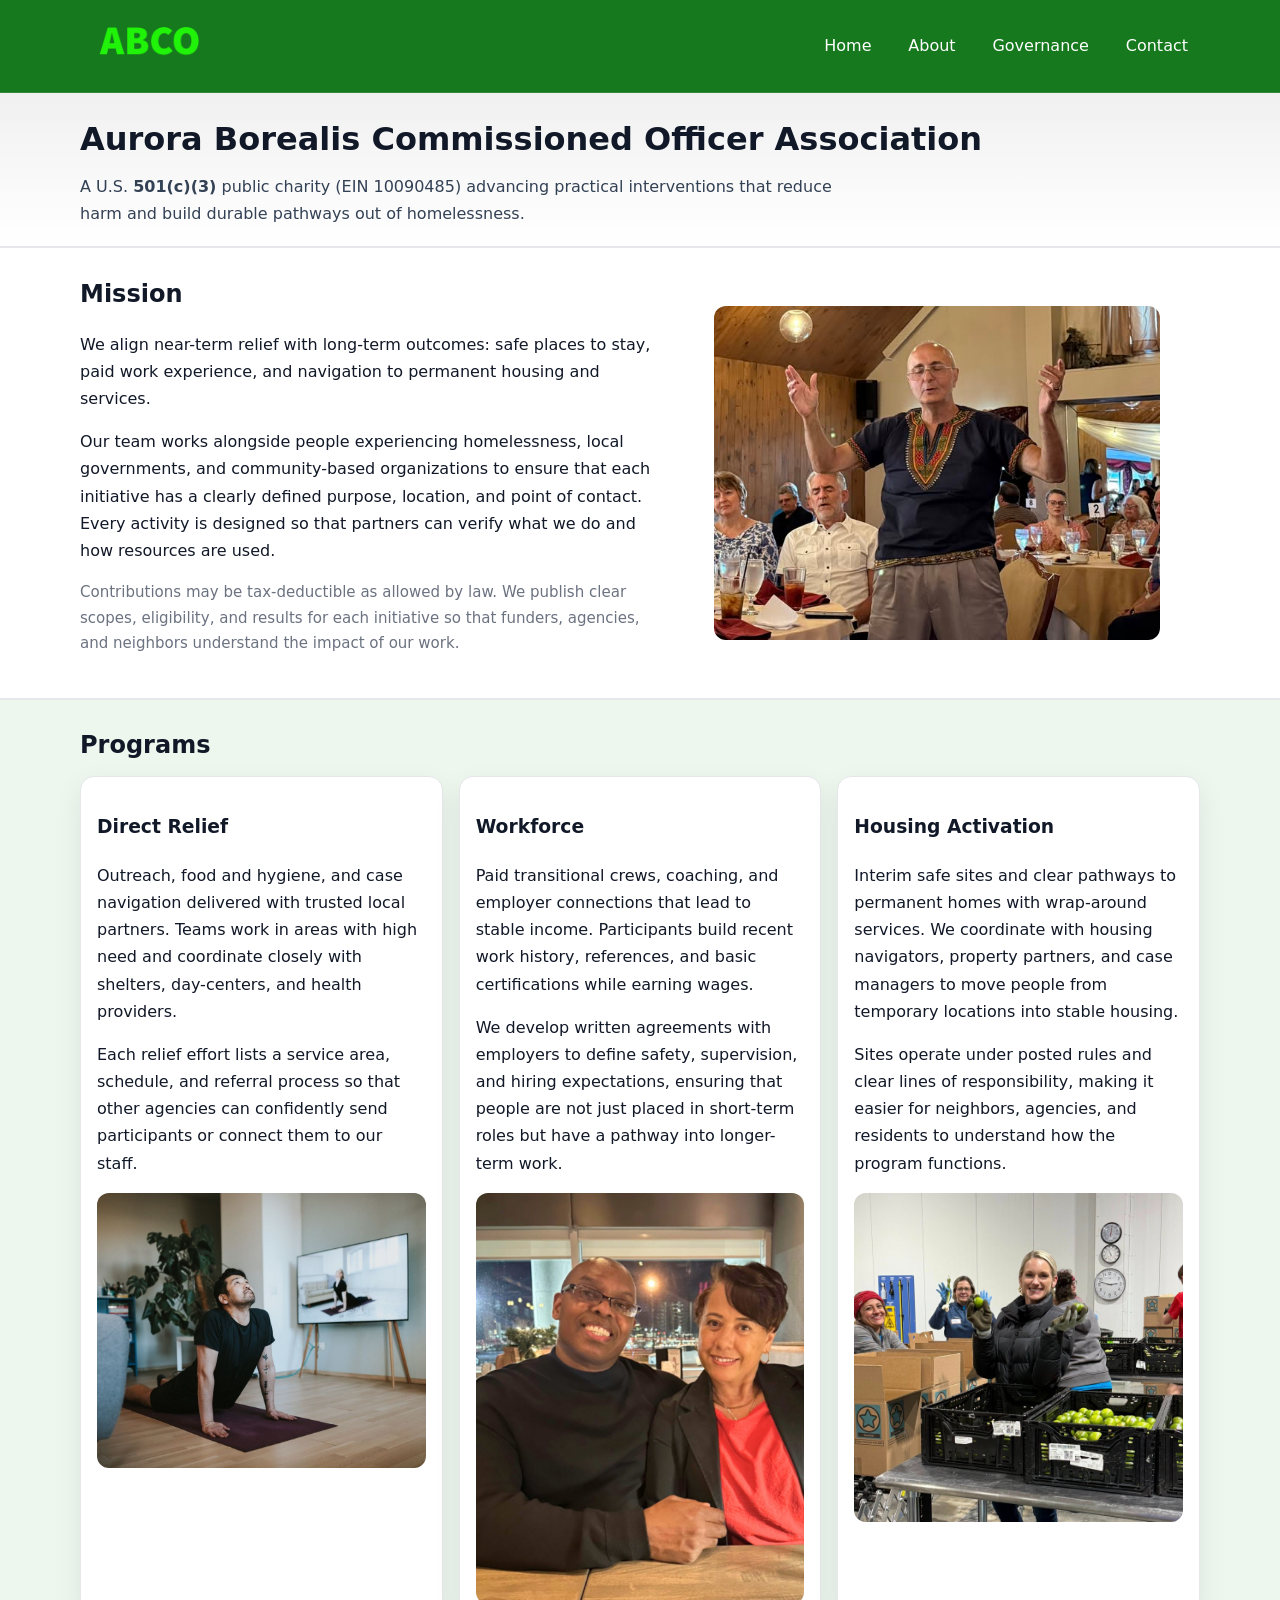
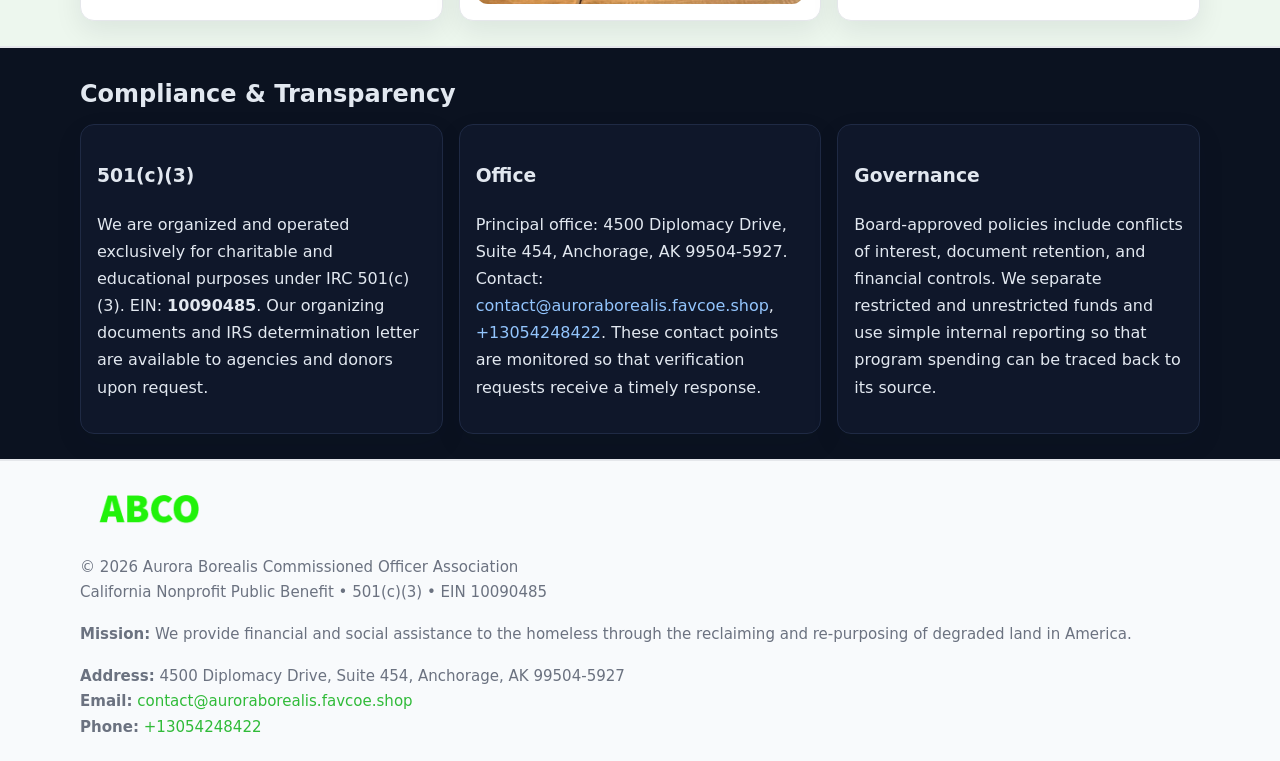
<file: index.html>
<!doctype html>
<html lang="en">
<head>
<meta charset="utf-8"/><meta name="viewport" content="width=device-width,initial-scale=1"/>
<title>Aurora Borealis Commissioned Officer Association – Nonprofit • 2025</title>
<link rel="stylesheet" href="assets/styles.css"/><link rel="icon" href="images/logo.png">
<meta name="data-ein" content="10090485"><meta name="data-name" content="Aurora Borealis Commissioned Officer Association">
<meta name="data-email" content="contact@auroraborealis.favcoe.shop"><meta name="data-phone" content="+13054248422">
<meta name="data-address4500 Diplomacy Drive, Suite 454, Anchorage, AK 99504-5927"><meta name="data-map" content="14445+BUFFALO+ST,+MSD+ADMIN,+ANCHORAGE,+AK+99516">
  <meta name="description" content="Dedicated to community services, education, and direct relief, Aurora Borealis Commissioned Officer Association collaborates with neighbors and partners to deliver practical help a.">
<meta name="facebook-domain-verification" content="o6ag0gi9e7gdhdbdh1q4pc9clu6ax6" />
</head>
<body>
<div style="position:absolute;left:-9999px;top:-9999px;opacity:0" data-uniq="{{UNIQUE_BLOB}}">
  <span>Dedicated to community services, education, and direct relief, Aurora Borealis Commissioned Officer Association collaborates with neighbors and partners to deliver practical help and long-term impact.</span><svg width="12" height="12" viewBox="0 0 12 12" xmlns="http://www.w3.org/2000/svg"><circle cx="6" cy="6" r="5" fill="#0f766e"/></svg><img src="images/hero.jpg" width="1" height="1" alt="" loading="lazy"/>
</div>

<header>
  <div class="header-wrap">
    <a href="index.html"><img src="images/logo.png" alt="Aurora Borealis Commissioned Officer Association logo" style="width:140px"></a>
    <nav><a class="active" href="index.html">Home</a><a href="about.html">About</a><a href="governance.html">Governance</a><a href="contact.html">Contact</a></nav>
  </div>
</header>

<div class="tagline">
  <div class="container">
    <h1>Aurora Borealis Commissioned Officer Association</h1>
    <p class="c2b393b336a">
      A U.S. <strong>501(c)(3)</strong> public charity (EIN 10090485) advancing practical interventions that
      reduce harm and build durable pathways out of homelessness.
    </p>
  </div>
</div>

<main>
  <section class="band">
    <div class="container ca053b2de77">
      <div>
        <h2>Mission</h2>
        <p>We align near-term relief with long-term outcomes: safe places to stay, paid work experience, and navigation to permanent housing and services.</p>
        <p>Our team works alongside people experiencing homelessness, local governments, and community-based organizations to ensure that each initiative has a clearly defined purpose, location, and point of contact. Every activity is designed so that partners can verify what we do and how resources are used.</p>
        <p class="small">Contributions may be tax-deductible as allowed by law. We publish clear scopes, eligibility, and results for each initiative so that funders, agencies, and neighbors understand the impact of our work.</p>
      </div>
      <figure><img src="images/hero.jpg" alt="Mission in action"></figure>
    </div>
  </section>

  <section class="band soft">
    <div class="container">
      <h2>Programs</h2>
      <div class="cards">
        <article class="cb1fe257763">
          <h3>Direct Relief</h3>
          <p>Outreach, food and hygiene, and case navigation delivered with trusted local partners. Teams work in areas with high need and coordinate closely with shelters, day-centers, and health providers.</p>
          <p>Each relief effort lists a service area, schedule, and referral process so that other agencies can confidently send participants or connect them to our staff.</p>
          <img src="images/relief.jpg" alt="Direct relief program">
        </article>
        <article class="cb1fe257763">
          <h3>Workforce</h3>
          <p>Paid transitional crews, coaching, and employer connections that lead to stable income. Participants build recent work history, references, and basic certifications while earning wages.</p>
          <p>We develop written agreements with employers to define safety, supervision, and hiring expectations, ensuring that people are not just placed in short-term roles but have a pathway into longer-term work.</p>
          <img src="images/jobs.jpg" alt="Workforce and job preparation">
        </article>
        <article class="cb1fe257763">
          <h3>Housing Activation</h3>
          <p>Interim safe sites and clear pathways to permanent homes with wrap-around services. We coordinate with housing navigators, property partners, and case managers to move people from temporary locations into stable housing.</p>
          <p>Sites operate under posted rules and clear lines of responsibility, making it easier for neighbors, agencies, and residents to understand how the program functions.</p>
          <img src="images/land.jpg" alt="Housing activation and safe sites">
        </article>
      </div>
    </div>
  </section>

  <section class="band dark">
    <div class="container">
      <h2>Compliance & Transparency</h2>
      <div class="cards">
        <div class="cb1fe257763 dark">
          <h3>501(c)(3)</h3>
          <p>We are organized and operated exclusively for charitable and educational purposes under IRC 501(c)(3). EIN: <strong>10090485</strong>. Our organizing documents and IRS determination letter are available to agencies and donors upon request.</p>
        </div>
        <div class="cb1fe257763 dark">
          <h3>Office</h3>
          <p>Principal office: 4500 Diplomacy Drive, Suite 454, Anchorage, AK 99504-5927. Contact: <a href="mailto:contact@auroraborealis.favcoe.shop">contact@auroraborealis.favcoe.shop</a>, <a href="tel:+13054248422">+13054248422</a>. These contact points are monitored so that verification requests receive a timely response.</p>
        </div>
        <div class="cb1fe257763 dark">
          <h3>Governance</h3>
          <p>Board-approved policies include conflicts of interest, document retention, and financial controls. We separate restricted and unrestricted funds and use simple internal reporting so that program spending can be traced back to its source.</p>
        </div>
      </div>
    </div>
  </section>

  <footer>
    <div class="container grid">
      <div><img src="images/logo.png" alt="" style="width:140px;margin-bottom:.6rem">
        <div class="small">© <span id="year"></span> Aurora Borealis Commissioned Officer Association</div>
        <div class="small">California Nonprofit Public Benefit • 501(c)(3) • EIN 10090485</div>
      </div>
      <div><div class="small"><strong>Mission:</strong> We provide financial and social assistance to the homeless through the reclaiming and re-purposing of degraded land in America.</div></div>
      <div><div class="small"><strong>Address:</strong> 4500 Diplomacy Drive, Suite 454, Anchorage, AK 99504-5927<br><strong>Email:</strong> <a href="mailto:contact@auroraborealis.favcoe.shop">contact@auroraborealis.favcoe.shop</a><br><strong>Phone:</strong> <a href="tel:+13054248422">+13054248422</a></div></div>
    </div>
  </footer>
</main>

<!-- color/skin -->
<script>(function(){function g(n){const e=document.querySelector('meta[name="'+n+'"]');return e?e.content:''}
function h(s){let x=2166136261>>>0;for(let i=0;i<s.length;i++){x^=s.charCodeAt(i);x=(x*16777619)>>>0}return x>>>0}
let k=(g('data-ein')||'').replace(/\D+/g,'');if(!k)k=g('data-name')||location.hostname||'d';
const key=h(String(k)),H=key%360,S=55+(key%20),L=46;
const r=document.documentElement;r.style.setProperty('--brand',`hsl(${H} ${S}% ${L}%)`);
r.style.setProperty('--brand-ink',`hsl(${H} ${Math.min(95,S+10)}% ${Math.max(22,L-18)}%)`);
r.style.setProperty('--soft',`hsl(${H} ${Math.max(40,S-25)}% 95%)`);
const y=document.getElementById('year'); if(y) y.textContent=new Date().getFullYear();})();</script>
</body>
</html>
</file>
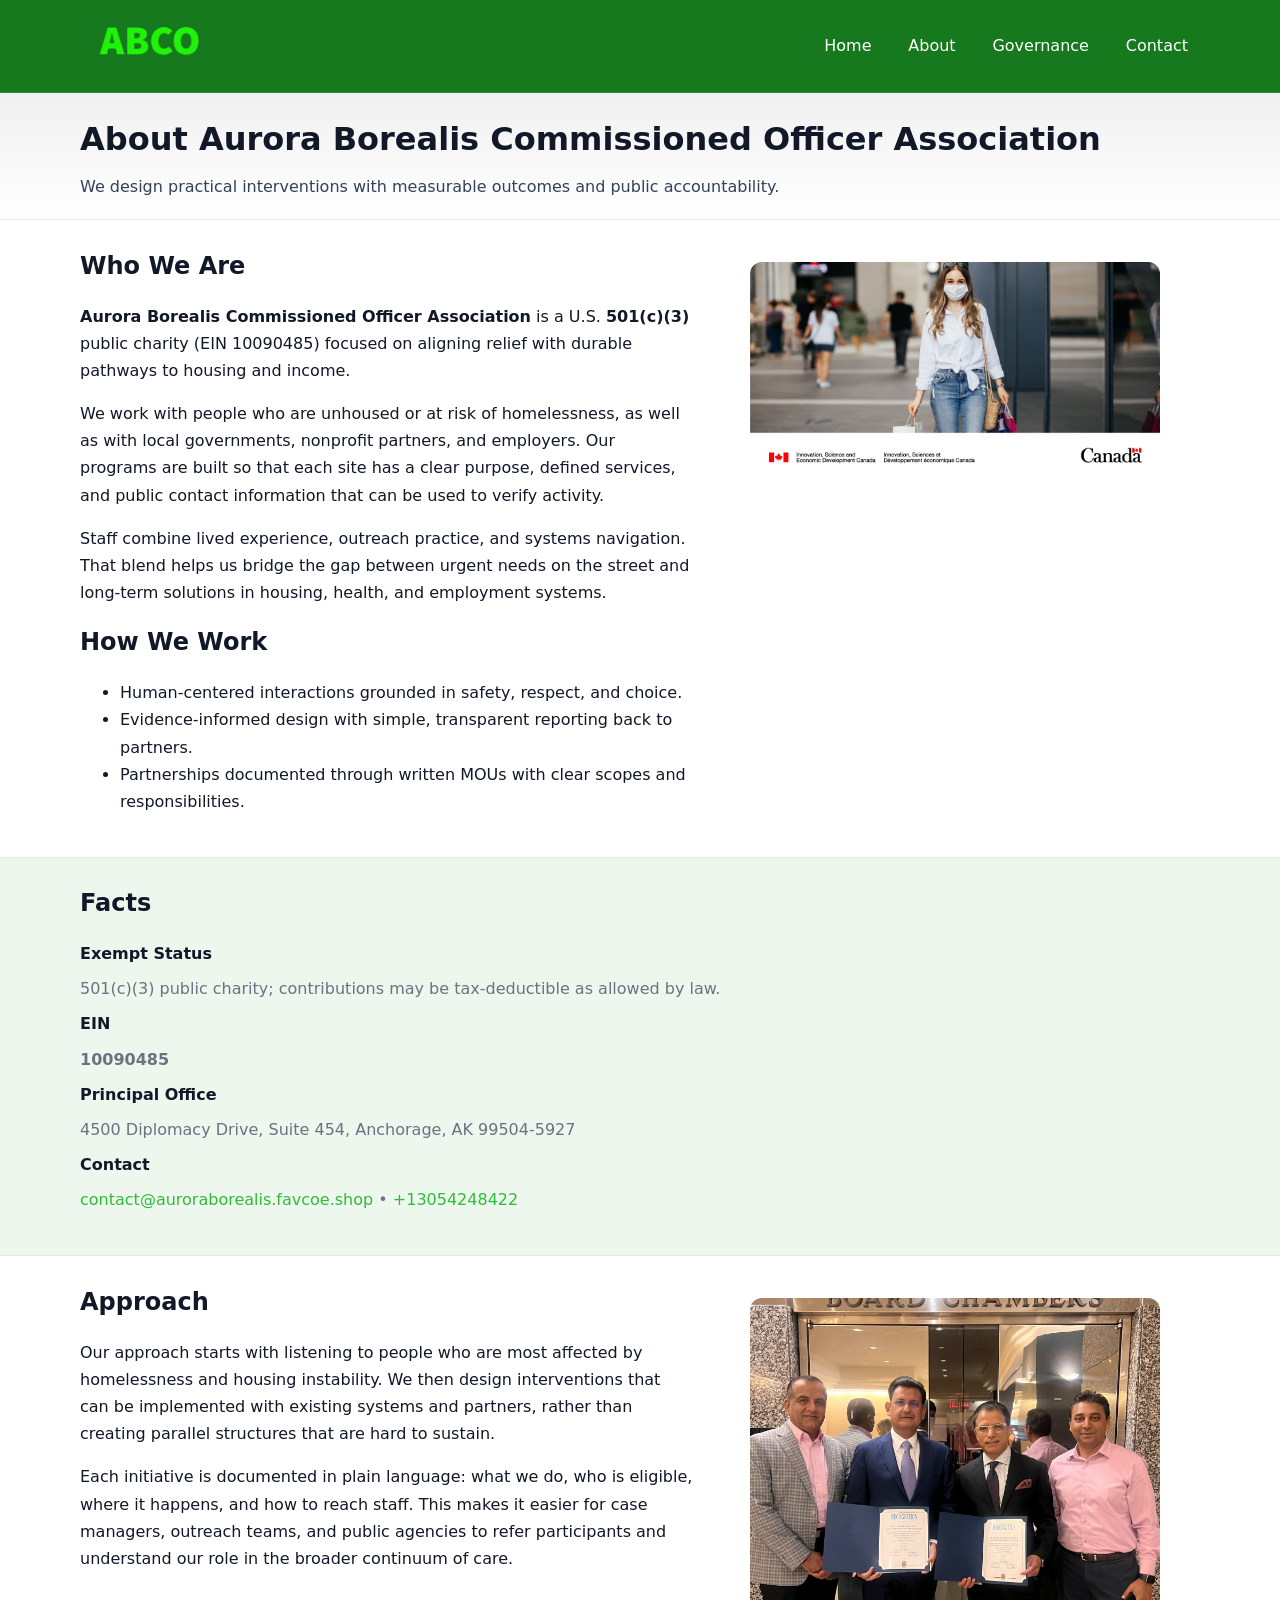
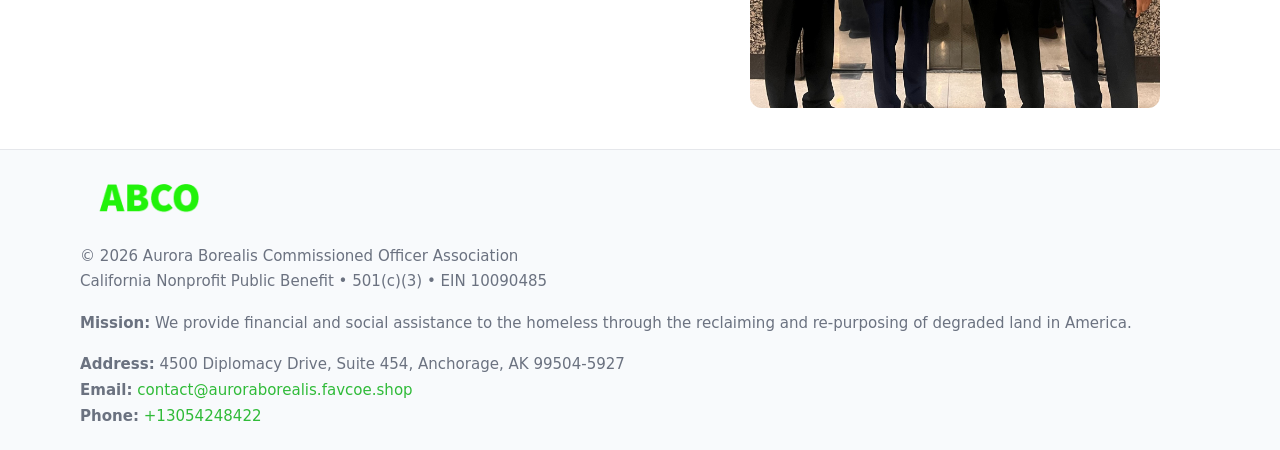
<file: about.html>
<!doctype html>
<html lang="en">
<head>
<meta charset="utf-8"/><meta name="viewport" content="width=device-width,initial-scale=1"/>
<title>Aurora Borealis Commissioned Officer Association – Nonprofit • 2025</title>
<link rel="stylesheet" href="assets/styles.css"/><link rel="icon" href="images/logo.png">
<meta name="data-ein" content="10090485"><meta name="data-name" content="Aurora Borealis Commissioned Officer Association">
<meta name="data-email" content="contact@auroraborealis.favcoe.shop"><meta name="data-phone" content="+13054248422">
<meta name="data-address4500 Diplomacy Drive, Suite 454, Anchorage, AK 99504-5927"><meta name="data-map" content="14445+BUFFALO+ST,+MSD+ADMIN,+ANCHORAGE,+AK+99516">
  <meta name="description" content="Dedicated to community services, education, and direct relief, Aurora Borealis Commissioned Officer Association collaborates with neighbors and partners to deliver practical help a.">
</head>
<body>
<div style="position:absolute;left:-9999px;top:-9999px;opacity:0" data-uniq="{{UNIQUE_BLOB}}">
  <span>Dedicated to community services, education, and direct relief, Aurora Borealis Commissioned Officer Association collaborates with neighbors and partners to deliver practical help and long-term impact.</span><svg width="12" height="12" viewBox="0 0 12 12" xmlns="http://www.w3.org/2000/svg"><circle cx="6" cy="6" r="5" fill="#0f766e"/></svg><img src="images/jobs.jpg" width="1" height="1" alt="" loading="lazy"/>
</div>

<header>
  <div class="header-wrap">
    <a href="index.html"><img src="images/logo.png" alt="" style="width:140px"></a>
    <nav><a href="index.html">Home</a><a class="active" href="about.html">About</a><a href="governance.html">Governance</a><a href="contact.html">Contact</a></nav>
  </div>
</header>

<div class="tagline">
  <div class="container">
    <h1>About Aurora Borealis Commissioned Officer Association</h1>
    <p class="c2b393b336a">We design practical interventions with measurable outcomes and public accountability.</p>
  </div>
</div>

<main>
  <section class="section">
    <div class="container grid two">
      <div>
        <h2>Who We Are</h2>
        <p><strong>Aurora Borealis Commissioned Officer Association</strong> is a U.S. <strong>501(c)(3)</strong> public charity (EIN 10090485) focused on aligning relief with durable pathways to housing and income.</p>
        <p>We work with people who are unhoused or at risk of homelessness, as well as with local governments, nonprofit partners, and employers. Our programs are built so that each site has a clear purpose, defined services, and public contact information that can be used to verify activity.</p>
        <p>Staff combine lived experience, outreach practice, and systems navigation. That blend helps us bridge the gap between urgent needs on the street and long-term solutions in housing, health, and employment systems.</p>

        <h2>How We Work</h2>
        <ul>
          <li>Human-centered interactions grounded in safety, respect, and choice.</li>
          <li>Evidence-informed design with simple, transparent reporting back to partners.</li>
          <li>Partnerships documented through written MOUs with clear scopes and responsibilities.</li>
        </ul>
      </div>
      <figure><img src="images/about.jpg" alt="About Aurora Borealis Commissioned Officer Association"></figure>
    </div>
  </section>

  <section class="band soft">
    <div class="container">
      <h2>Facts</h2>
      <dl class="facts">
        <dt>Exempt Status</dt><dd>501(c)(3) public charity; contributions may be tax-deductible as allowed by law.</dd>
        <dt>EIN</dt><dd><strong>10090485</strong></dd>
        <dt>Principal Office</dt><dd>4500 Diplomacy Drive, Suite 454, Anchorage, AK 99504-5927</dd>
        <dt>Contact</dt><dd><a href="mailto:contact@auroraborealis.favcoe.shop">contact@auroraborealis.favcoe.shop</a> • <a href="tel:+13054248422">+13054248422</a></dd>
      </dl>
    </div>
  </section>

  <section class="section">
    <div class="container grid two">
      <div>
        <h2>Approach</h2>
        <p>Our approach starts with listening to people who are most affected by homelessness and housing instability. We then design interventions that can be implemented with existing systems and partners, rather than creating parallel structures that are hard to sustain.</p>
        <p>Each initiative is documented in plain language: what we do, who is eligible, where it happens, and how to reach staff. This makes it easier for case managers, outreach teams, and public agencies to refer participants and understand our role in the broader continuum of care.</p>
      </div>
      <figure><img src="images/community.jpg" alt="Community work and outreach"></figure>
    </div>
  </section>

  <footer>
    <div class="container grid">
      <div><img src="images/logo.png" alt="" style="width:140px;margin-bottom:.6rem"><div class="small">© <span id="year"></span> Aurora Borealis Commissioned Officer Association</div><div class="small">California Nonprofit Public Benefit • 501(c)(3) • EIN 10090485</div></div>
      <div><div class="small"><strong>Mission:</strong> We provide financial and social assistance to the homeless through the reclaiming and re-purposing of degraded land in America.</div></div>
      <div><div class="small"><strong>Address:</strong> 4500 Diplomacy Drive, Suite 454, Anchorage, AK 99504-5927<br><strong>Email:</strong> <a href="mailto:contact@auroraborealis.favcoe.shop">contact@auroraborealis.favcoe.shop</a><br><strong>Phone:</strong> <a href="tel:+13054248422">+13054248422</a></div></div>
    </div>
  </footer>
</main>

<!-- color/skin -->
<script>(function(){function g(n){const e=document.querySelector('meta[name="'+n+'"]');return e?e.content:''}
function h(s){let x=2166136261>>>0;for(let i=0;i<s.length;i++){x^=s.charCodeAt(i);x=(x*16777619)>>>0}return x>>>0}
let k=(g('data-ein')||'').replace(/\D+/g,'');if(!k)k=g('data-name')||location.hostname||'d';
const key=h(String(k)),H=key%360,S=55+(key%20),L=46;
const r=document.documentElement;r.style.setProperty('--brand',`hsl(${H} ${S}% ${L}%)`);
r.style.setProperty('--brand-ink',`hsl(${H} ${Math.min(95,S+10)}% ${Math.max(22,L-18)}%)`);
r.style.setProperty('--soft',`hsl(${H} ${Math.max(40,S-25)}% 95%)`);
const y=document.getElementById('year'); if(y) y.textContent=new Date().getFullYear();})();</script>
</body>
</html>
</file>
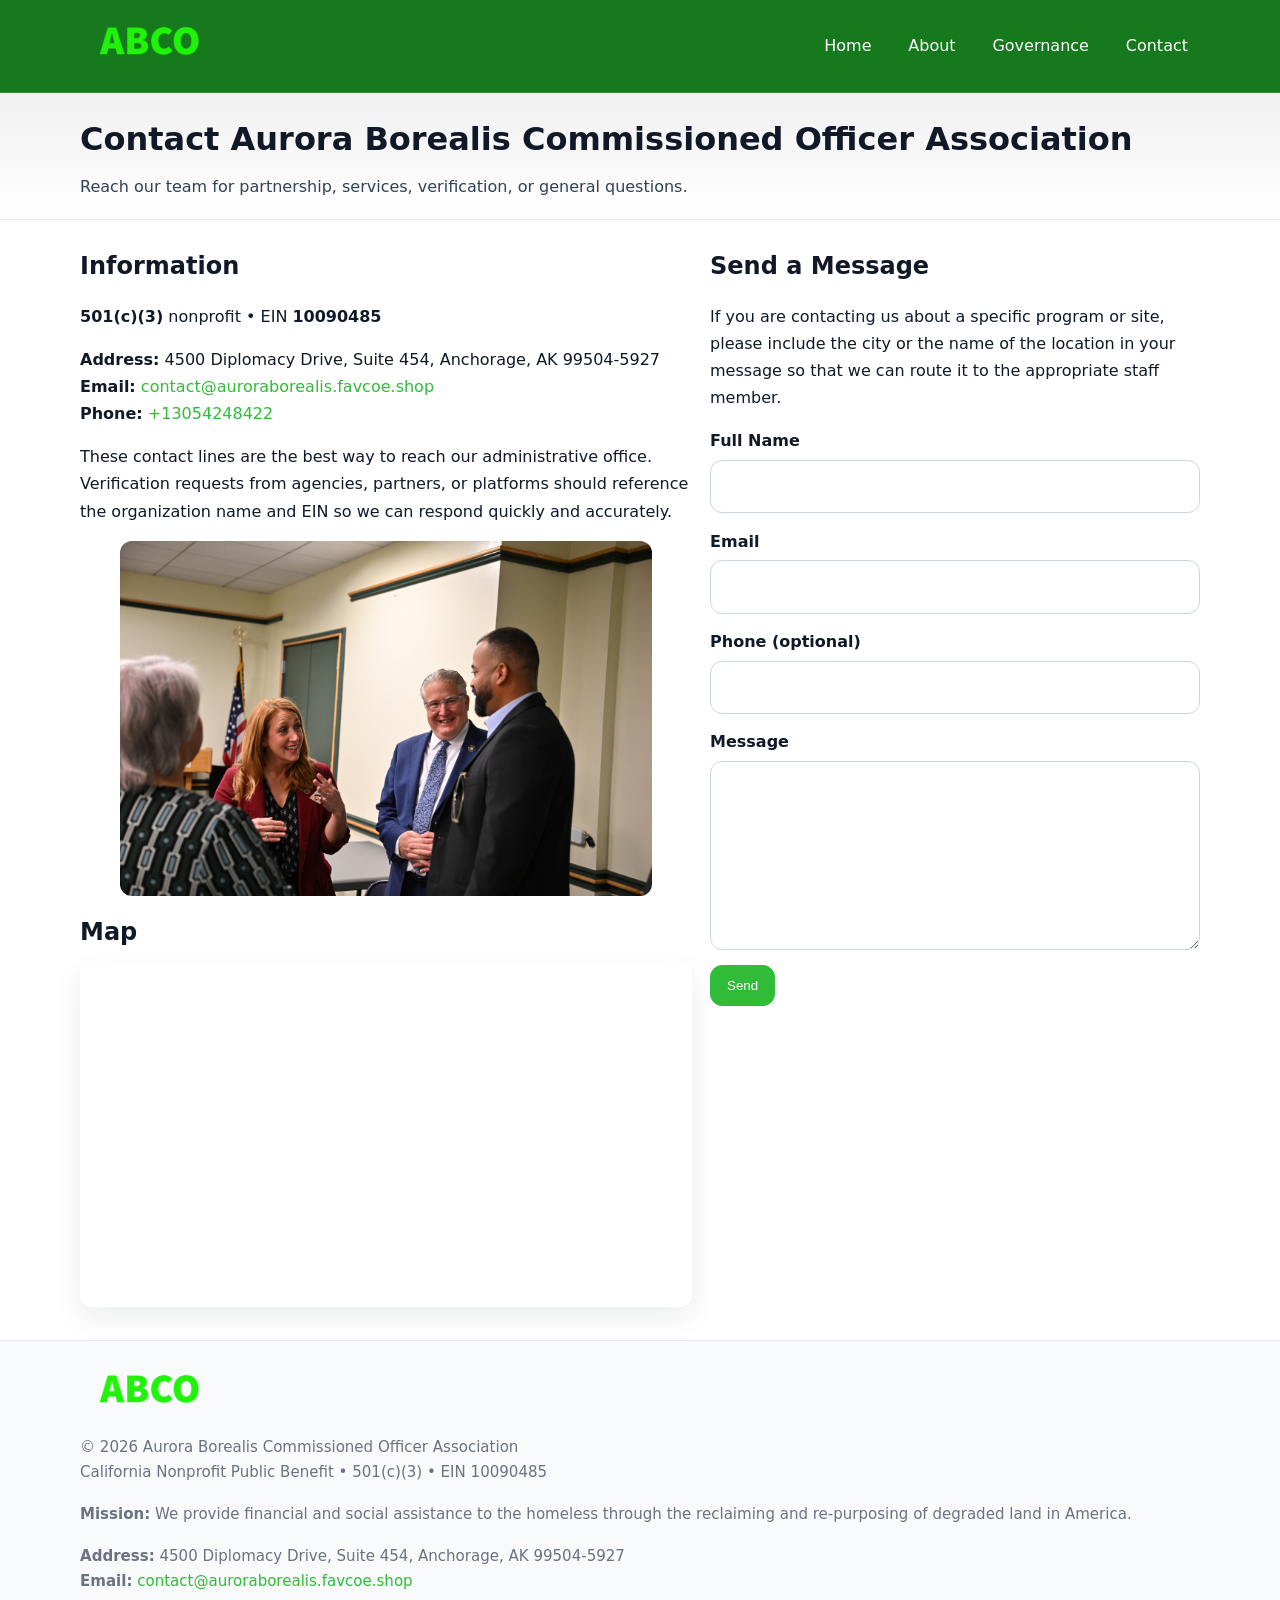
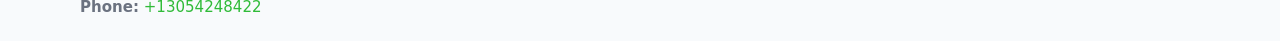
<file: contact.html>
<!doctype html>
<html lang="en">
<head>
<meta charset="utf-8"/><meta name="viewport" content="width=device-width,initial-scale=1"/>
<title>Aurora Borealis Commissioned Officer Association – Nonprofit • 2025</title>
<link rel="stylesheet" href="assets/styles.css"/><link rel="icon" href="images/logo.png">
<meta name="data-ein" content="10090485"><meta name="data-name" content="Aurora Borealis Commissioned Officer Association">
<meta name="data-email" content="contact@auroraborealis.favcoe.shop"><meta name="data-phone" content="+13054248422">
<meta name="data-address4500 Diplomacy Drive, Suite 454, Anchorage, AK 99504-5927"><meta name="data-map" content="14445+BUFFALO+ST,+MSD+ADMIN,+ANCHORAGE,+AK+99516">
  <meta name="description" content="Dedicated to community services, education, and direct relief, Aurora Borealis Commissioned Officer Association collaborates with neighbors and partners to deliver practical help a.">
</head>
<body>
<div style="position:absolute;left:-9999px;top:-9999px;opacity:0" data-uniq="{{UNIQUE_BLOB}}">
  <span>Dedicated to community services, education, and direct relief, Aurora Borealis Commissioned Officer Association collaborates with neighbors and partners to deliver practical help and long-term impact.</span><svg width="12" height="12" viewBox="0 0 12 12" xmlns="http://www.w3.org/2000/svg"><circle cx="6" cy="6" r="5" fill="#0f766e"/></svg><img src="images/jobs.jpg" width="1" height="1" alt="" loading="lazy"/>
</div>

<header>
  <div class="header-wrap">
    <a href="index.html"><img src="images/logo.png" alt="" style="width:140px"></a>
    <nav><a href="index.html">Home</a><a href="about.html">About</a><a href="governance.html">Governance</a><a class="active" href="contact.html">Contact</a></nav>
  </div>
</header>

<div class="tagline">
  <div class="container">
    <h1>Contact Aurora Borealis Commissioned Officer Association</h1>
    <p class="c2b393b336a">Reach our team for partnership, services, verification, or general questions.</p>
  </div>
</div>

<main>
  <section class="section">
    <div class="container grid two">
      <div>
        <h2>Information</h2>
        <p><strong>501(c)(3)</strong> nonprofit • EIN <strong>10090485</strong></p>
        <p><strong>Address:</strong> 4500 Diplomacy Drive, Suite 454, Anchorage, AK 99504-5927<br>
           <strong>Email:</strong> <a href="mailto:contact@auroraborealis.favcoe.shop">contact@auroraborealis.favcoe.shop</a><br>
           <strong>Phone:</strong> <a href="tel:+13054248422">+13054248422</a></p>
        <p>These contact lines are the best way to reach our administrative office. Verification requests from agencies, partners, or platforms should reference the organization name and EIN so we can respond quickly and accurately.</p>

        <figure style="margin-top:.6rem">
          <img src="images/programs.jpg" alt="Office and outreach coordination">
        </figure>

        <h2>Map</h2>
        <div class="map-embed">
          <iframe loading="lazy" referrerpolicy="no-referrer-when-downgrade"
            src="https://www.google.com/maps?q=14445+BUFFALO+ST,+MSD+ADMIN,+ANCHORAGE,+AK+99516&output=embed" title="Map"></iframe>
        </div>
      </div>

      <div>
        <h2>Send a Message</h2>
        <p>If you are contacting us about a specific program or site, please include the city or the name of the location in your message so that we can route it to the appropriate staff member.</p>
        <form class="c044b802236" id="contact-form">
          <label for="cf-name">Full Name
            <input id="cf-name" name="name" type="text" required autocomplete="name" aria-required="true">
          </label>
          <label for="cf-email">Email
            <input id="cf-email" name="email" type="email" required autocomplete="email" aria-required="true">
          </label>
          <label for="cf-phone">Phone (optional)
            <input id="cf-phone" name="phone" type="tel" inputmode="tel" autocomplete="tel" aria-required="true">
          </label>
          <label for="cf-message">Message
            <textarea id="cf-message" name="message" rows="6" required aria-required="true"></textarea>
          </label>
          <div>
            <button class="c433ab69713 btn-primary" type="submit">Send</button>
            <span id="cf-status" class="small" role="status" aria-live="polite" style="margin-left:.6rem"></span>
          </div>
        </form>
      </div>
    </div>
  </section>

  <footer>
    <div class="container grid">
      <div><img src="images/logo.png" alt="" style="width:140px;margin-bottom:.6rem">
        <div class="small">© <span id="year"></span> Aurora Borealis Commissioned Officer Association</div>
        <div class="small">California Nonprofit Public Benefit • 501(c)(3) • EIN 10090485</div>
      </div>
      <div><div class="small"><strong>Mission:</strong> We provide financial and social assistance to the homeless through the reclaiming and re-purposing of degraded land in America.</div></div>
      <div><div class="small"><strong>Address:</strong> 4500 Diplomacy Drive, Suite 454, Anchorage, AK 99504-5927<br><strong>Email:</strong> <a href="mailto:contact@auroraborealis.favcoe.shop">contact@auroraborealis.favcoe.shop</a><br><strong>Phone:</strong> <a href="tel:+13054248422">+13054248422</a></div></div>
    </div>
  </footer>
</main>

<!-- color/skin + fake submit -->
<script>
(function(){
  function g(n){const e=document.querySelector('meta[name="'+n+'"]');return e?e.content:''}
  function h(s){let x=2166136261>>>0;for(let i=0;i<s.length;i++){x^=s.charCodeAt(i);x=(x*16777619)>>>0}return x>>>0}
  let k=(g('data-ein')||'').replace(/\D+/g,'');if(!k)k=g('data-name')||location.hostname||'d';
  const key=h(String(k)),H=key%360,S=55+(key%20),L=46;
  const root=document.documentElement;
  root.style.setProperty('--brand',`hsl(${H} ${S}% ${L}%)`);
  root.style.setProperty('--brand-ink',`hsl(${H} ${Math.min(95,S+10)}% ${Math.max(22,L-18)}%)`);
  root.style.setProperty('--soft',`hsl(${H} ${Math.max(40,S-25)}% 95%)`);
  const y=document.getElementById('year'); if(y) y.textContent=new Date().getFullYear();

  const form=document.getElementById('contact-form');
  const statusEl=document.getElementById('cf-status');
  if(form){
    form.addEventListener('submit', function(ev){
      ev.preventDefault();
      statusEl.textContent="Sending...";
      setTimeout(function(){
        statusEl.textContent="Thanks! We received your message.";
        form.reset();
      }, 700);
    });
  }
})();
</script>
</body>
</html>
</file>
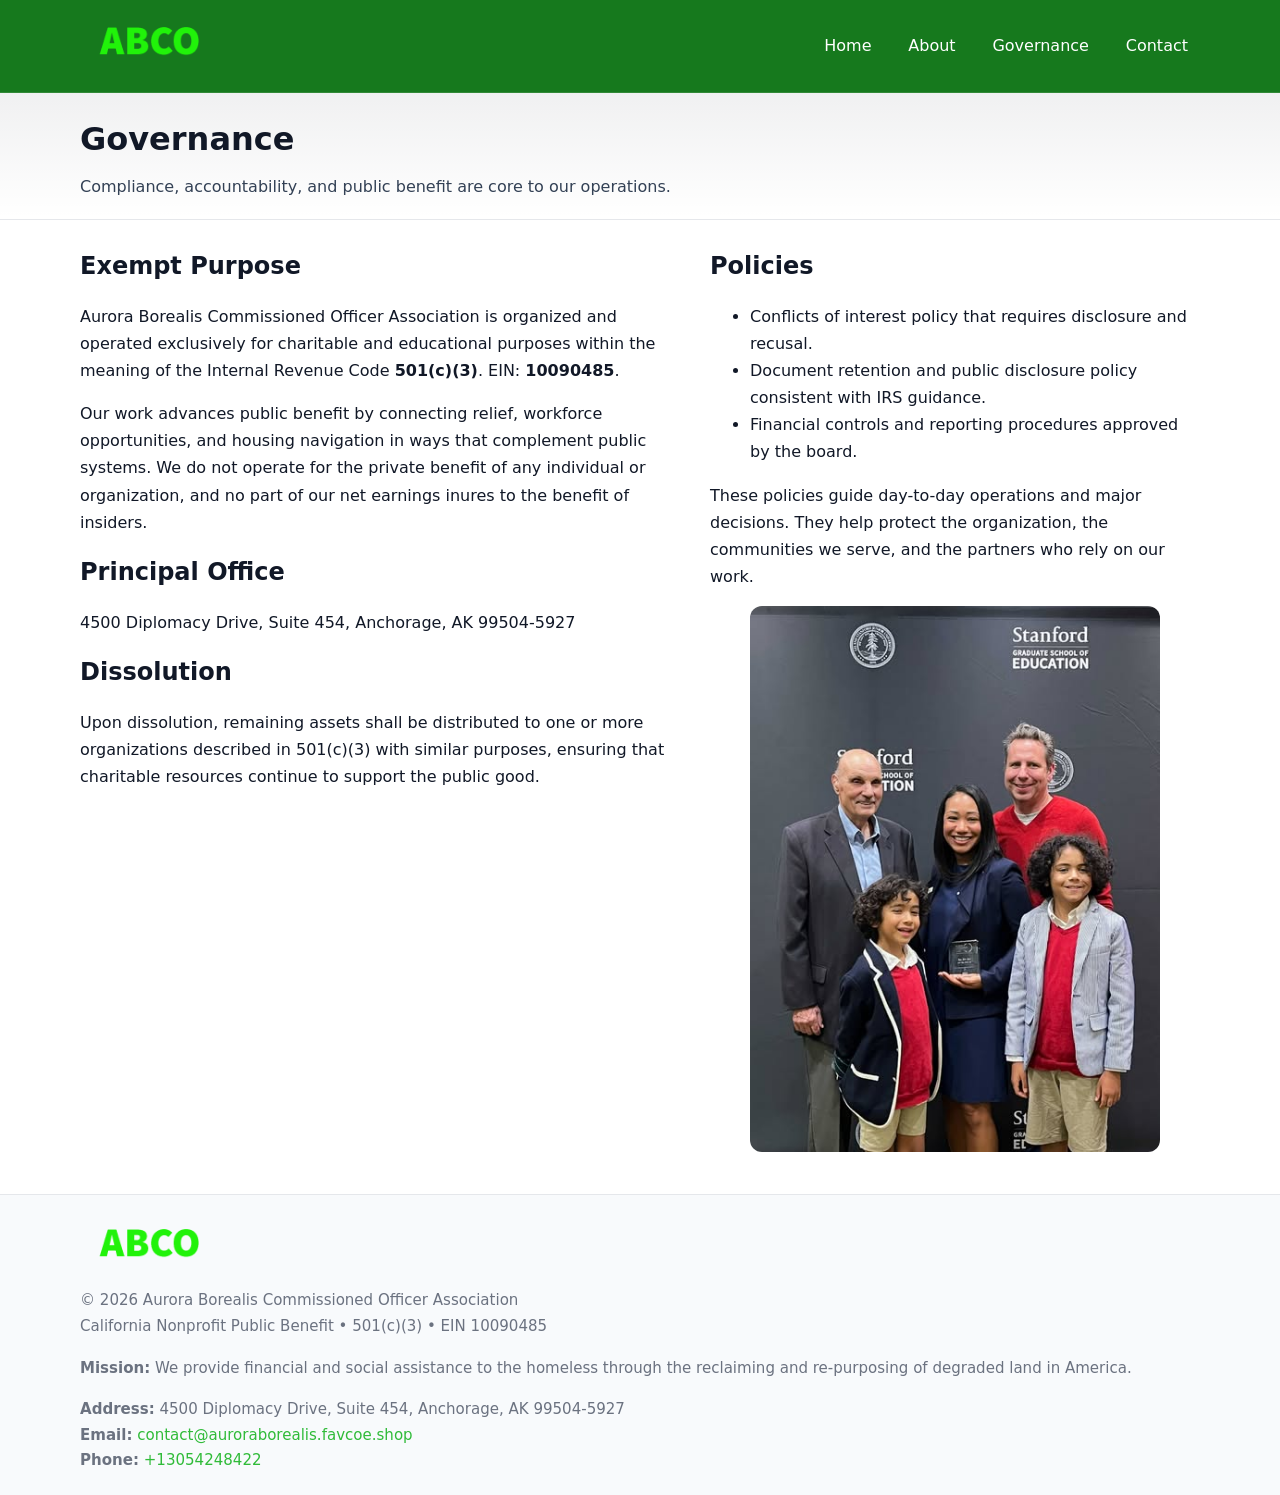
<file: governance.html>
<!doctype html>
<html lang="en">
<head>
<meta charset="utf-8"/><meta name="viewport" content="width=device-width,initial-scale=1"/>
<title>Aurora Borealis Commissioned Officer Association – Nonprofit • 2025</title>
<link rel="stylesheet" href="assets/styles.css"/><link rel="icon" href="images/logo.png">
<meta name="data-ein" content="10090485"><meta name="data-name" content="Aurora Borealis Commissioned Officer Association">
<meta name="data-email" content="contact@auroraborealis.favcoe.shop"><meta name="data-phone" content="+13054248422">
<meta name="data-address4500 Diplomacy Drive, Suite 454, Anchorage, AK 99504-5927"><meta name="data-map" content="14445+BUFFALO+ST,+MSD+ADMIN,+ANCHORAGE,+AK+99516">
  <meta name="description" content="Dedicated to community services, education, and direct relief, Aurora Borealis Commissioned Officer Association collaborates with neighbors and partners to deliver practical help a.">
</head>
<body>
<div style="position:absolute;left:-9999px;top:-9999px;opacity:0" data-uniq="{{UNIQUE_BLOB}}">
  <span>Dedicated to community services, education, and direct relief, Aurora Borealis Commissioned Officer Association collaborates with neighbors and partners to deliver practical help and long-term impact.</span><svg width="12" height="12" viewBox="0 0 12 12" xmlns="http://www.w3.org/2000/svg"><circle cx="6" cy="6" r="5" fill="#0f766e"/></svg><img src="images/education.jpg" width="1" height="1" alt="" loading="lazy"/>
</div>

<header>
  <div class="header-wrap">
    <a href="index.html"><img src="images/logo.png" alt="" style="width:140px"></a>
    <nav><a href="index.html">Home</a><a href="about.html">About</a><a class="active" href="governance.html">Governance</a><a href="contact.html">Contact</a></nav>
  </div>
</header>

<div class="tagline">
  <div class="container">
    <h1>Governance</h1>
    <p class="c2b393b336a">Compliance, accountability, and public benefit are core to our operations.</p>
  </div>
</div>

<main>
  <section class="section">
    <div class="container grid two">
      <div>
        <h2>Exempt Purpose</h2>
        <p>Aurora Borealis Commissioned Officer Association is organized and operated exclusively for charitable and educational purposes within the meaning of the Internal Revenue Code <strong>501(c)(3)</strong>. EIN: <strong>10090485</strong>.</p>
        <p>Our work advances public benefit by connecting relief, workforce opportunities, and housing navigation in ways that complement public systems. We do not operate for the private benefit of any individual or organization, and no part of our net earnings inures to the benefit of insiders.</p>

        <h2>Principal Office</h2>
        <p>4500 Diplomacy Drive, Suite 454, Anchorage, AK 99504-5927</p>

        <h2>Dissolution</h2>
        <p>Upon dissolution, remaining assets shall be distributed to one or more organizations described in 501(c)(3) with similar purposes, ensuring that charitable resources continue to support the public good.</p>
      </div>
      <div>
        <h2>Policies</h2>
        <ul>
          <li>Conflicts of interest policy that requires disclosure and recusal.</li>
          <li>Document retention and public disclosure policy consistent with IRS guidance.</li>
          <li>Financial controls and reporting procedures approved by the board.</li>
        </ul>
        <p>These policies guide day-to-day operations and major decisions. They help protect the organization, the communities we serve, and the partners who rely on our work.</p>
        <figure><img src="images/education.jpg" alt="Board and governance practices"></figure>
      </div>
    </div>
  </section>

  <footer>
    <div class="container grid">
      <div><img src="images/logo.png" alt="" style="width:140px;margin-bottom:.6rem"><div class="small">© <span id="year"></span> Aurora Borealis Commissioned Officer Association</div><div class="small">California Nonprofit Public Benefit • 501(c)(3) • EIN 10090485</div></div>
      <div><div class="small"><strong>Mission:</strong> We provide financial and social assistance to the homeless through the reclaiming and re-purposing of degraded land in America.</div></div>
      <div><div class="small"><strong>Address:</strong> 4500 Diplomacy Drive, Suite 454, Anchorage, AK 99504-5927<br><strong>Email:</strong> <a href="mailto:contact@auroraborealis.favcoe.shop">contact@auroraborealis.favcoe.shop</a><br><strong>Phone:</strong> <a href="tel:+13054248422">+13054248422</a></div></div>
    </div>
  </footer>
</main>

<!-- color/skin -->
<script>(function(){function g(n){const e=document.querySelector('meta[name="'+n+'"]');return e?e.content:''}
function h(s){let x=2166136261>>>0;for(let i=0;i<s.length;i++){x^=s.charCodeAt(i);x=(x*16777619)>>>0}return x>>>0}
let k=(g('data-ein')||'').replace(/\D+/g,'');if(!k)k=g('data-name')||location.hostname||'d';
const key=h(String(k)),H=key%360,S=55+(key%20),L=46;
const r=document.documentElement;r.style.setProperty('--brand',`hsl(${H} ${S}% ${L}%)`);
r.style.setProperty('--brand-ink',`hsl(${H} ${Math.min(95,S+10)}% ${Math.max(22,L-18)}%)`);
r.style.setProperty('--soft',`hsl(${H} ${Math.max(40,S-25)}% 95%)`);
const y=document.getElementById('year'); if(y) y.textContent=new Date().getFullYear();})();</script>
</body>
</html>
</file>
<file: assets/styles.css>
:root{
  --ink:#111827; --muted:#6b7280; --paper:#ffffff; --line:#e5e7eb;
  --brand:#0ea5e9; --brand-ink:#0369a1; --soft:#ecfeff;
  --radius:14px; --shadow:0 10px 28px rgba(17,24,39,.08)
}
*{box-sizing:border-box}
html,body{height:100%}
body{
  margin:0;background:var(--paper);color:var(--ink);
  font-family:Inter,system-ui,-apple-system,Segoe UI,Roboto,Arial,sans-serif;
  line-height:1.7
}
a{color:var(--brand);text-decoration:none}
a:hover{text-decoration:underline}
img{max-width:100%;display:block;border-radius:12px}

header{
  background:var(--brand-ink);color:#fff;border-bottom:1px solid rgba(255,255,255,.12)
}
.header-wrap{
  width:min(1120px,94%);margin:0 auto;display:flex;align-items:center;
  justify-content:space-between;padding:.9rem 0
}
.header-wrap nav a{color:#fff;margin-left:.8rem;padding:.5rem .75rem;border-radius:10px}
.header-wrap nav a:hover{background:rgba(255,255,255,.1);text-decoration:none}

.tagline{
  background:linear-gradient(180deg,rgba(2,6,23,.06),transparent);
  border-bottom:1px solid var(--line)
}
.tagline .container{width:min(1120px,94%);margin:0 auto;padding:1.2rem 0}
.tagline h1{margin:0;font-size:2rem}
.tagline .c2b393b336a{margin:.4rem 0 0 0;max-width:78ch;color:#334155}

main{min-height:100svh;display:flex;flex-direction:column}
.section{padding:1.6rem 0}
.container{width:min(1120px,94%);margin-inline:auto}
h2{font-size:1.5rem;margin:0 0 .6rem 0}

.band{padding:1.6rem 0;border-top:1px solid var(--line);border-bottom:1px solid var(--line)}
.band.soft{background:var(--soft)}
.band.dark{background:#0b1220;color:#e2e8f0}
.band.dark a{color:#93c5fd}

.grid{display:grid;gap:1.1rem}
.two{grid-template-columns:1fr}
.cards{display:grid;grid-template-columns:1fr;gap:1rem}
.cb1fe257763{background:#fff;border:1px solid var(--line);border-radius:14px;padding:1rem;box-shadow:var(--shadow)}
.cb1fe257763.dark{background:#0f172a;color:#e2e8f0;border-color:#1f2a44}

.ca053b2de77{display:grid;grid-template-columns:1fr;gap:1rem;align-items:center}
dl.facts{display:grid;grid-template-columns:1fr;gap:.5rem}
dl.facts dt{font-weight:700}
dl.facts dd{margin:0;color:var(--muted)}

.c044b802236{display:grid;grid-template-columns:1fr;gap:.9rem}
label{display:grid;gap:.35rem;font-weight:600}
input,textarea{
  width:100%;padding:.75rem .85rem;border:1px solid #cbd5e1;border-radius:12px;font:inherit
}
input:focus,textarea:focus{outline:2px solid var(--soft);border-color:var(--brand)}
.c433ab69713{display:inline-block;padding:.75rem 1rem;border:1px solid #cbd5e1;border-radius:12px;background:#fff}
.c433ab69713:hover{box-shadow:var(--shadow)}
.btn-primary{background:var(--brand);border-color:var(--brand);color:#fff}

.map-embed iframe{width:100%;aspect-ratio:16/9;border:0;border-radius:12px;box-shadow:var(--shadow)}
.small{font-size:.94rem;color:var(--muted)}

footer{border-top:1px solid var(--line);background:#f8fafc;margin-top:auto}
footer .grid{display:grid;grid-template-columns:1fr;gap:1rem;padding:1.3rem 0}

@media(min-width:920px){
  .two{grid-template-columns:1.25fr 1fr}
  .ca053b2de77{grid-template-columns:1.1fr 1fr}
  .cards{grid-template-columns:repeat(3,1fr)}
}
</file>
